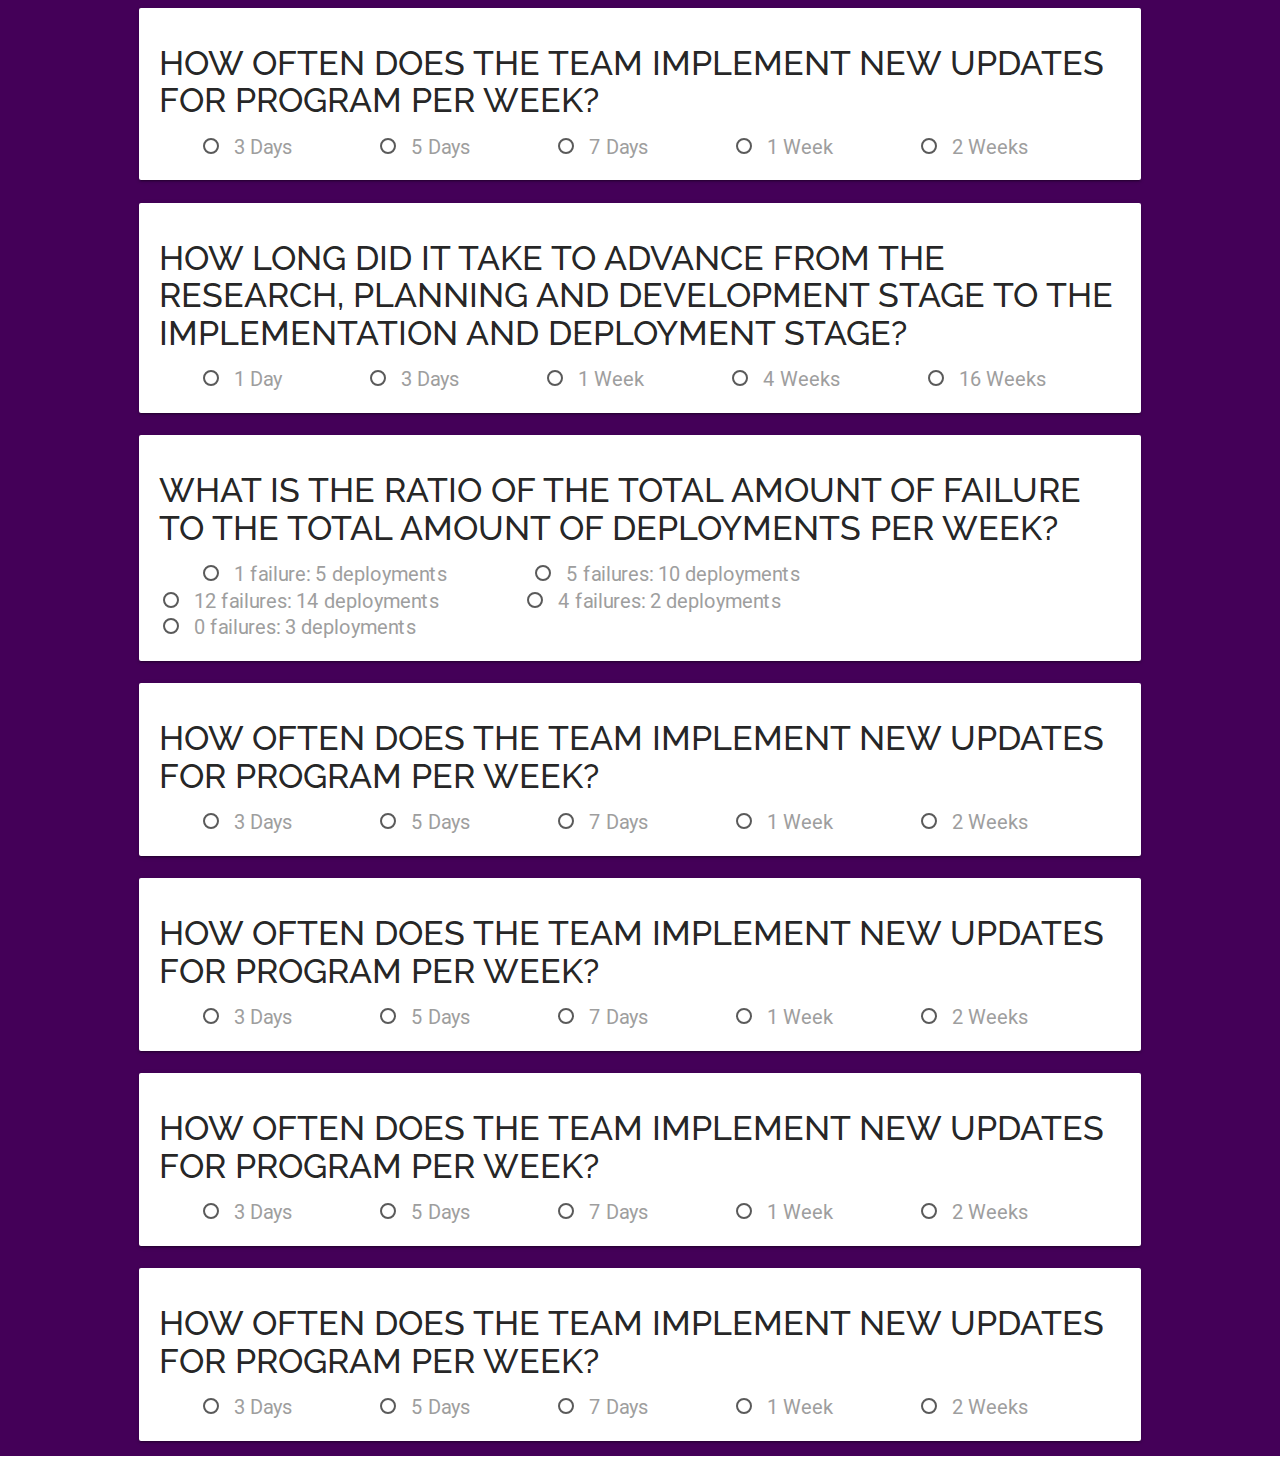
<file: index.html>
<!DOCTYPE html>
<html>
  <head>
    <!--Google Icon Font-->
    <link href="http://fonts.googleapis.com/icon?family=Material+Icons" rel="stylesheet">
    <link href='http://fonts.googleapis.com/css?family=Raleway:400,200,300,100,500,600,800,900,700' rel='stylesheet' type='text/css'>
    <link type="text/css" rel="stylesheet" href="css/materialize.min.css"  media="screen,projection"/>
    <link rel="stylesheet" type="text/css" href="css/style.css">
    <meta name="viewport" content="width=device-width, initial-scale=1.0"/>
    <title>Kimroy Bailey</title>

  </head>
  <body>
      <section class="home">
        <form>
          <div class="row container">
            <div class="col s12">  <!-- Start Question 1-->
              <div class="card-panel white">
                <h4 class="question">How often does the team implement new updates for program per week?</h4>
                <div class="answers">
                  <div class="option">
                    <input name="ques1" type="radio" id="A" />
                    <label for="A">3 Days</label>
                  </div>

                  <div class="option">
                    <input name="ques1" type="radio" id="B" />
                    <label for="B">5 Days</label>
                  </div>

                  <div class="option">
                    <input name="ques1" type="radio" id="C" />
                    <label for="C">7 Days</label>
                  </div>

                  <div class="option">
                    <input name="ques1" type="radio" id="D" />
                    <label for="D">1 Week</label>
                  </div>

                  <div class="option">
                    <input name="ques1" type="radio" id="E" />
                    <label for="E">2 Weeks</label>
                  </div>
                  
                </div>
              </div>
            </div>  <!-- End Question 1-->

            <div class="col s12">  <!-- Start Question 2-->
              <div class="card-panel white">
                <h4 class="question">How long did it take to advance from the research, planning and development stage to the implementation and deployment stage?</h4>
                <div class="answers">
                  <div class="option">
                    <input name="ques1" type="radio" id="A" />
                    <label for="A">1 Day</label>
                  </div>

                  <div class="option">
                    <input name="ques1" type="radio" id="B" />
                    <label for="B">3 Days</label>
                  </div>

                  <div class="option">
                    <input name="ques1" type="radio" id="C" />
                    <label for="C">1 Week</label>
                  </div>

                  <div class="option">
                    <input name="ques1" type="radio" id="D" />
                    <label for="D">4 Weeks</label>
                  </div>

                  <div class="option">
                    <input name="ques1" type="radio" id="E" />
                    <label for="E">16 Weeks</label>
                  </div>
                  
                </div>
              </div>
            </div>  <!-- End Question 2-->


            <div class="col s12">  <!-- Start Question 3-->
              <div class="card-panel white">
                <h4 class="question">What is the ratio of the total amount of failure to the total amount of deployments per week?</h4>
                <div class="answers">
                  <div class="option">
                    <input name="ques1" type="radio" id="A" />
                    <label for="A">1 failure: 5 deployments</label>
                  </div>

                  <div class="option">
                    <input name="ques1" type="radio" id="B" />
                    <label for="B">5 failures: 10 deployments</label>
                  </div>

                  <div class="option">
                    <input name="ques1" type="radio" id="C" />
                    <label for="C">12 failures: 14 deployments </label>
                  </div>

                  <div class="option">
                    <input name="ques1" type="radio" id="D" />
                    <label for="D">4 failures: 2 deployments </label>
                  </div>

                  <div class="option">
                    <input name="ques1" type="radio" id="E" />
                    <label for="E">0 failures: 3 deployments</label>
                  </div>
                  
                </div>
              </div>
            </div>  <!-- End Question 3-->

            <div class="col s12">  <!-- Start Question -->
              <div class="card-panel white">
                <h4 class="question">How often does the team implement new updates for program per week?</h4>
                <div class="answers">
                  <div class="option">
                    <input name="ques1" type="radio" id="A" />
                    <label for="A">3 Days</label>
                  </div>

                  <div class="option">
                    <input name="ques1" type="radio" id="B" />
                    <label for="B">5 Days</label>
                  </div>

                  <div class="option">
                    <input name="ques1" type="radio" id="C" />
                    <label for="C">7 Days</label>
                  </div>

                  <div class="option">
                    <input name="ques1" type="radio" id="D" />
                    <label for="D">1 Week</label>
                  </div>

                  <div class="option">
                    <input name="ques1" type="radio" id="E" />
                    <label for="E">2 Weeks</label>
                  </div>
                  
                </div>
              </div>
            </div>  <!-- End Question -->

            <div class="col s12">  <!-- Start Question -->
              <div class="card-panel white">
                <h4 class="question">How often does the team implement new updates for program per week?</h4>
                <div class="answers">
                  <div class="option">
                    <input name="ques1" type="radio" id="A" />
                    <label for="A">3 Days</label>
                  </div>

                  <div class="option">
                    <input name="ques1" type="radio" id="B" />
                    <label for="B">5 Days</label>
                  </div>

                  <div class="option">
                    <input name="ques1" type="radio" id="C" />
                    <label for="C">7 Days</label>
                  </div>

                  <div class="option">
                    <input name="ques1" type="radio" id="D" />
                    <label for="D">1 Week</label>
                  </div>

                  <div class="option">
                    <input name="ques1" type="radio" id="E" />
                    <label for="E">2 Weeks</label>
                  </div>
                  
                </div>
              </div>
            </div>  <!-- End Question -->

            <div class="col s12">  <!-- Start Question -->
              <div class="card-panel white">
                <h4 class="question">How often does the team implement new updates for program per week?</h4>
                <div class="answers">
                  <div class="option">
                    <input name="ques1" type="radio" id="A" />
                    <label for="A">3 Days</label>
                  </div>

                  <div class="option">
                    <input name="ques1" type="radio" id="B" />
                    <label for="B">5 Days</label>
                  </div>

                  <div class="option">
                    <input name="ques1" type="radio" id="C" />
                    <label for="C">7 Days</label>
                  </div>

                  <div class="option">
                    <input name="ques1" type="radio" id="D" />
                    <label for="D">1 Week</label>
                  </div>

                  <div class="option">
                    <input name="ques1" type="radio" id="E" />
                    <label for="E">2 Weeks</label>
                  </div>
                  
                </div>
              </div>
            </div>  <!-- End Question -->

            <div class="col s12">  <!-- Start Question -->
              <div class="card-panel white">
                <h4 class="question">How often does the team implement new updates for program per week?</h4>
                <div class="answers">
                  <div class="option">
                    <input name="ques1" type="radio" id="A" />
                    <label for="A">3 Days</label>
                  </div>

                  <div class="option">
                    <input name="ques1" type="radio" id="B" />
                    <label for="B">5 Days</label>
                  </div>

                  <div class="option">
                    <input name="ques1" type="radio" id="C" />
                    <label for="C">7 Days</label>
                  </div>

                  <div class="option">
                    <input name="ques1" type="radio" id="D" />
                    <label for="D">1 Week</label>
                  </div>

                  <div class="option">
                    <input name="ques1" type="radio" id="E" />
                    <label for="E">2 Weeks</label>
                  </div>
                  
                </div>
              </div>
            </div>  <!-- End Question -->
          </div>

        </form>


      </section>




      <!--Import jQuery before materialize.js-->
      <script type="text/javascript" src="https://code.jquery.com/jquery-2.1.1.min.js"></script>
      <script type="text/javascript" src="js/materialize.min.js"></script>
      <script type="text/javascript" src="js/script.js"></script>
    </body>
</html>
</file>
<file: css/style.css>
/*
Green   #82ae40
Blue    #3B90DD

*/


.home{
	background-color: #440058;
	min-height: 100vh;
	transition: background-color linear 1s;
}

.home h1{
	font-family: Raleway;
	color: #fff;
	margin: 0;
	font-weight: 800;
	line-height: 100vh;
	text-align: center;
	font-style: normal;
}


.question{
	font-family: Raleway;
	font-weight: 500;
	text-transform: uppercase;
}

.option{
	position: relative;
	float: : left;
	padding: 40px;
	width: 20%;
	display: inline;
}

.answers label{
	font-size: 20px !important;
	/*color./*/

}


.container{
	width: 80%;
}

.about{
	min-height: 100vh;
	background-color: #3B90DD;
}
.about h1{
	line-height: 100vh;
	text-align: center;
	margin: 0;
	font-family: Raleway;
	font-weight: 900;
	color: #fff;
}

.modules{
	min-height: 100vh;
	height: 100%;
	background-color: #3B90DD;
	font-family: Raleway;
}

.modules h1{
	text-align: center;
	margin: 0;
	font-family: Raleway;
	font-weight: 900;
	color: #fff;
	padding-top: 30px;
	padding-bottom: 30px;
}
.modules .intro{
	font-size: 20px;
	color: #fff;
}

.modules .card-title{
	color: #3B90DD;
	font-weight: 600;
}

.modules .card-action a{
	color: #82ae40 !important;
	font-weight: 600;
}

.course-page{
	font-family: Raleway;
	margin-bottom: 0;
}
.collapsible-header.active{
	background-color: #3B90DD;
	color: #fff;
}
.collapsible-header{
	color: #82ae40;
	font-weight: 600;
	font-size: 30px;
	min-height: 80px; 
	line-height: 80px;
}

.collection .collection-item.active{
	background-color: #82ae40;
}


.course-page > .col{
	margin: 0;
	padding: 0;
}

.collapsible{
	margin-top: 0;
	margin-bottom: 0;
}
footer.page-footer{
	margin-top: 0px;
	background-color: #82ae40;
}
</file>
